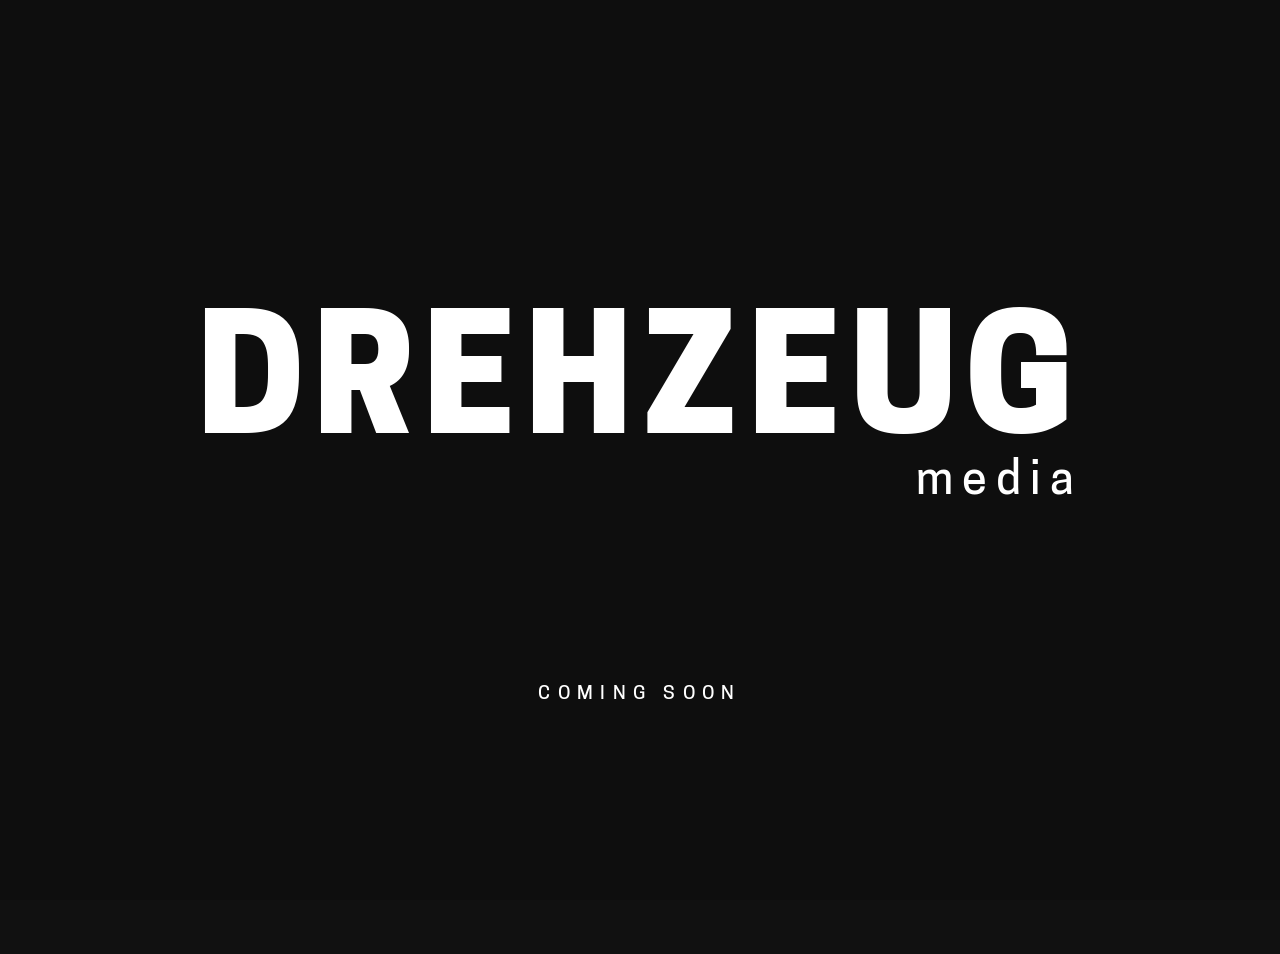
<file: index.html>
<!DOCTYPE html>
<html lang="de">
<head>
  <meta charset="UTF-8" />
  <meta name="viewport" content="width=device-width, initial-scale=1.0" />
  <meta name="theme-color" content="#111111" />
  <title>drehzeug media – Coming soon</title>
  <style>
    @font-face {
      font-family: "Cooper Hewitt";
      src: url("assets/fonts/cooper-hewitt-latin-500-normal.woff2") format("woff2");
      font-style: normal;
      font-weight: 500;
      font-display: swap;
    }

    @font-face {
      font-family: "Cooper Hewitt";
      src: url("assets/fonts/cooper-hewitt-latin-800-normal.woff2") format("woff2");
      font-style: normal;
      font-weight: 800;
      font-display: swap;
    }

    * {
      box-sizing: border-box;
    }

    html,
    body {
      width: 100%;
      min-height: 100%;
      margin: 0;
    }

    body {
      position: relative;
      display: grid;
      min-height: 100vh;
      min-height: 100svh;
      place-items: center;
      overflow: hidden;
      background: #111;
      color: #fff;
      font-family: "Cooper Hewitt", Arial, sans-serif;
    }

    .background-video,
    .background-overlay {
      position: absolute;
      inset: 0;
      width: 100%;
      height: 100%;
    }

    .background-video {
      object-fit: cover;
      filter: grayscale(1) blur(clamp(24px, 6vw, 80px)) contrast(1.05);
      transform: scale(1.12);
    }

    .background-overlay {
      background: rgba(0, 0, 0, 0.18);
    }

    .coming-soon {
      position: relative;
      z-index: 1;
      width: min(100% - 32px, 1400px);
      text-align: center;
    }

    .logo {
      display: inline-flex;
      max-width: 100%;
      flex-direction: column;
      align-items: stretch;
      font-size: clamp(2.4rem, 12.5vw, 12rem);
      font-weight: 800;
      line-height: 0.9;
      letter-spacing: 0.055em;
      white-space: nowrap;
    }

    .logo-media {
      align-self: flex-end;
      margin-top: 0.18em;
      font-size: 0.28em;
      font-weight: 500;
      line-height: 1;
      letter-spacing: 0.2em;
    }

    .coming-soon-label {
      margin: clamp(2.5rem, 8vh, 5rem) 0 0;
      font-size: clamp(0.9rem, 1.8vw, 1.2rem);
      font-weight: 500;
      letter-spacing: 0.38em;
    }

    @media (max-width: 360px) {
      .logo {
        font-size: clamp(2rem, 11vw, 2.4rem);
      }

      .coming-soon-label {
        letter-spacing: 0.25em;
      }
    }
  </style>
</head>
<body>
  <video class="background-video" autoplay muted loop playsinline preload="metadata" aria-hidden="true">
    <source src="assets/ressource/psycho-stream.mp4" type="video/mp4" />
  </video>
  <div class="background-overlay" aria-hidden="true"></div>
  <main class="coming-soon">
    <h1 class="logo">
      <span>DREHZEUG</span>
      <span class="logo-media">media</span>
    </h1>
    <p class="coming-soon-label">COMING SOON</p>
  </main>
</body>
</html>
</file>
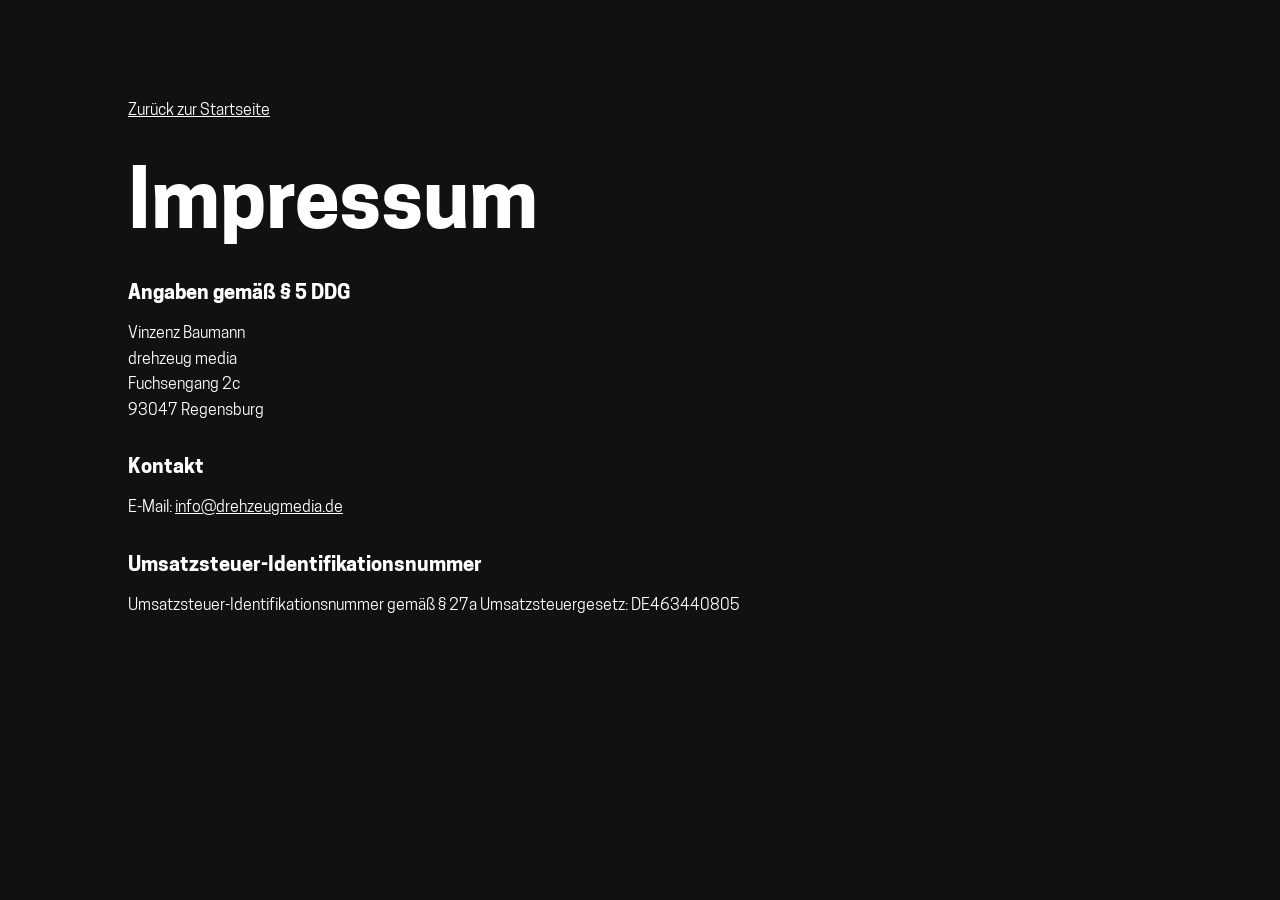
<file: impressum.html>
<!DOCTYPE html>
<html lang="de">
<head>
  <meta charset="UTF-8" />
  <meta name="viewport" content="width=device-width, initial-scale=1.0" />
  <meta name="robots" content="index, follow" />
  <title>Impressum – drehzeug media</title>
  <link rel="stylesheet" href="assets/css/style.css?v=z-reels-v35" />
</head>
<body>
  <main class="legal-page">
    <a class="legal-page__home" href="index.html">Zurück zur Startseite</a>
    <h1>Impressum</h1>

    <h2>Angaben gemäß § 5 DDG</h2>
    <p>
      Vinzenz Baumann<br />
      drehzeug media<br />
      Fuchsengang 2c<br />
      93047 Regensburg
    </p>

    <h2>Kontakt</h2>
    <p>
      E-Mail:
      <a href="mailto:info@drehzeugmedia.de">info@drehzeugmedia.de</a>
    </p>

    <h2>Umsatzsteuer-Identifikationsnummer</h2>
    <p>Umsatzsteuer-Identifikationsnummer gemäß § 27a Umsatzsteuergesetz: DE463440805</p>
  </main>
</body>
</html>
</file>
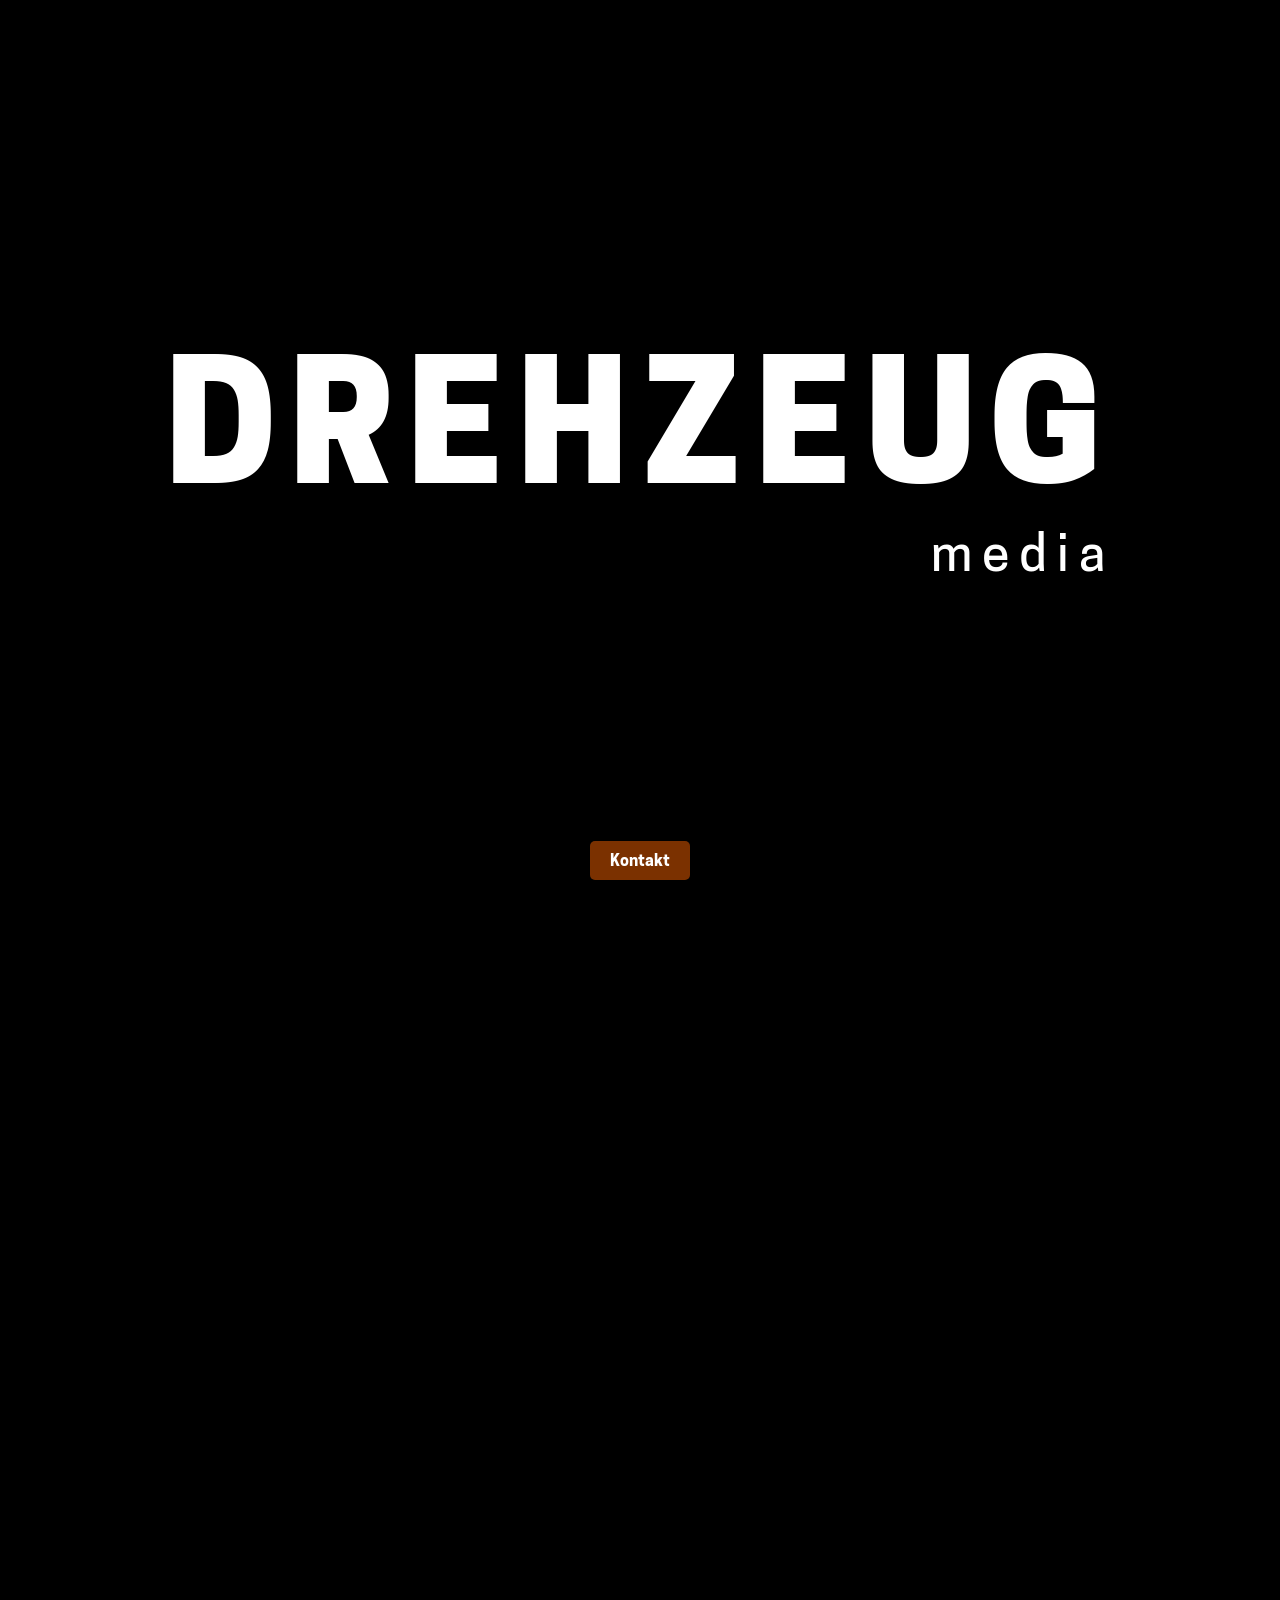
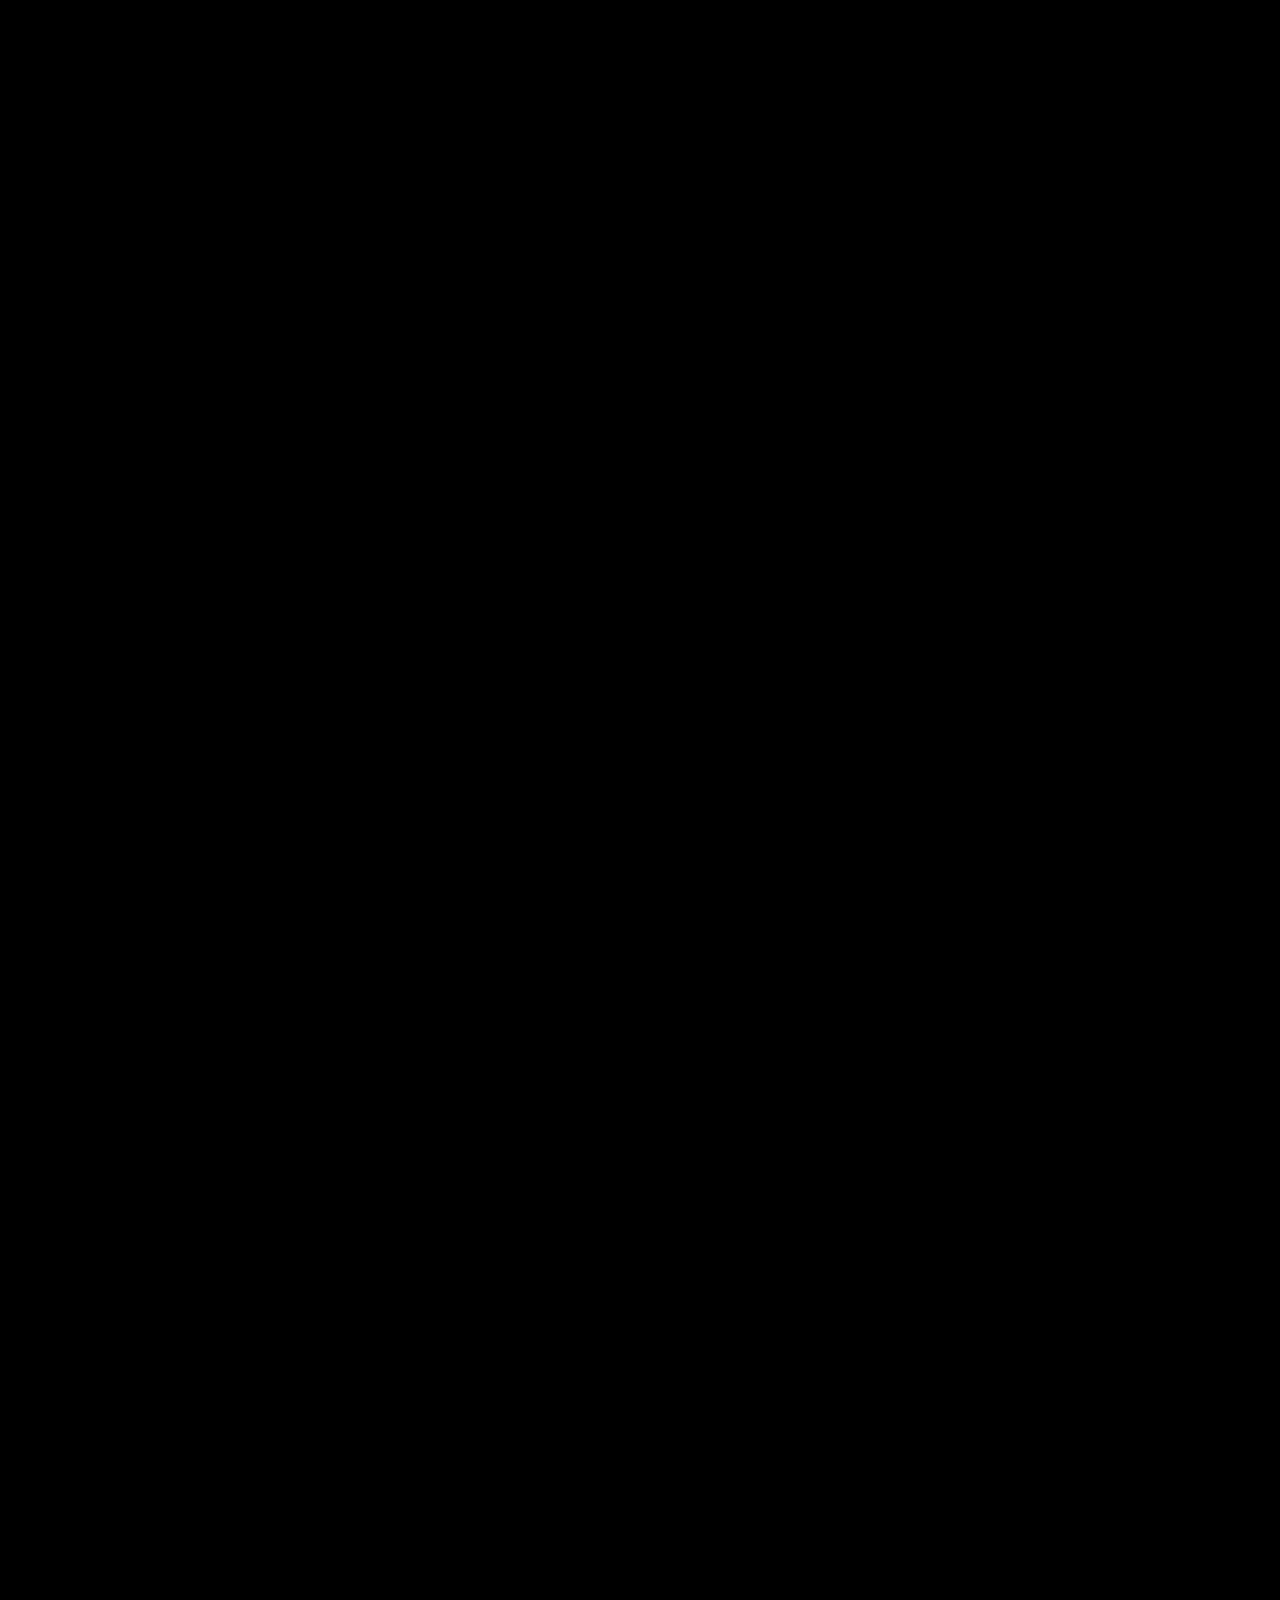
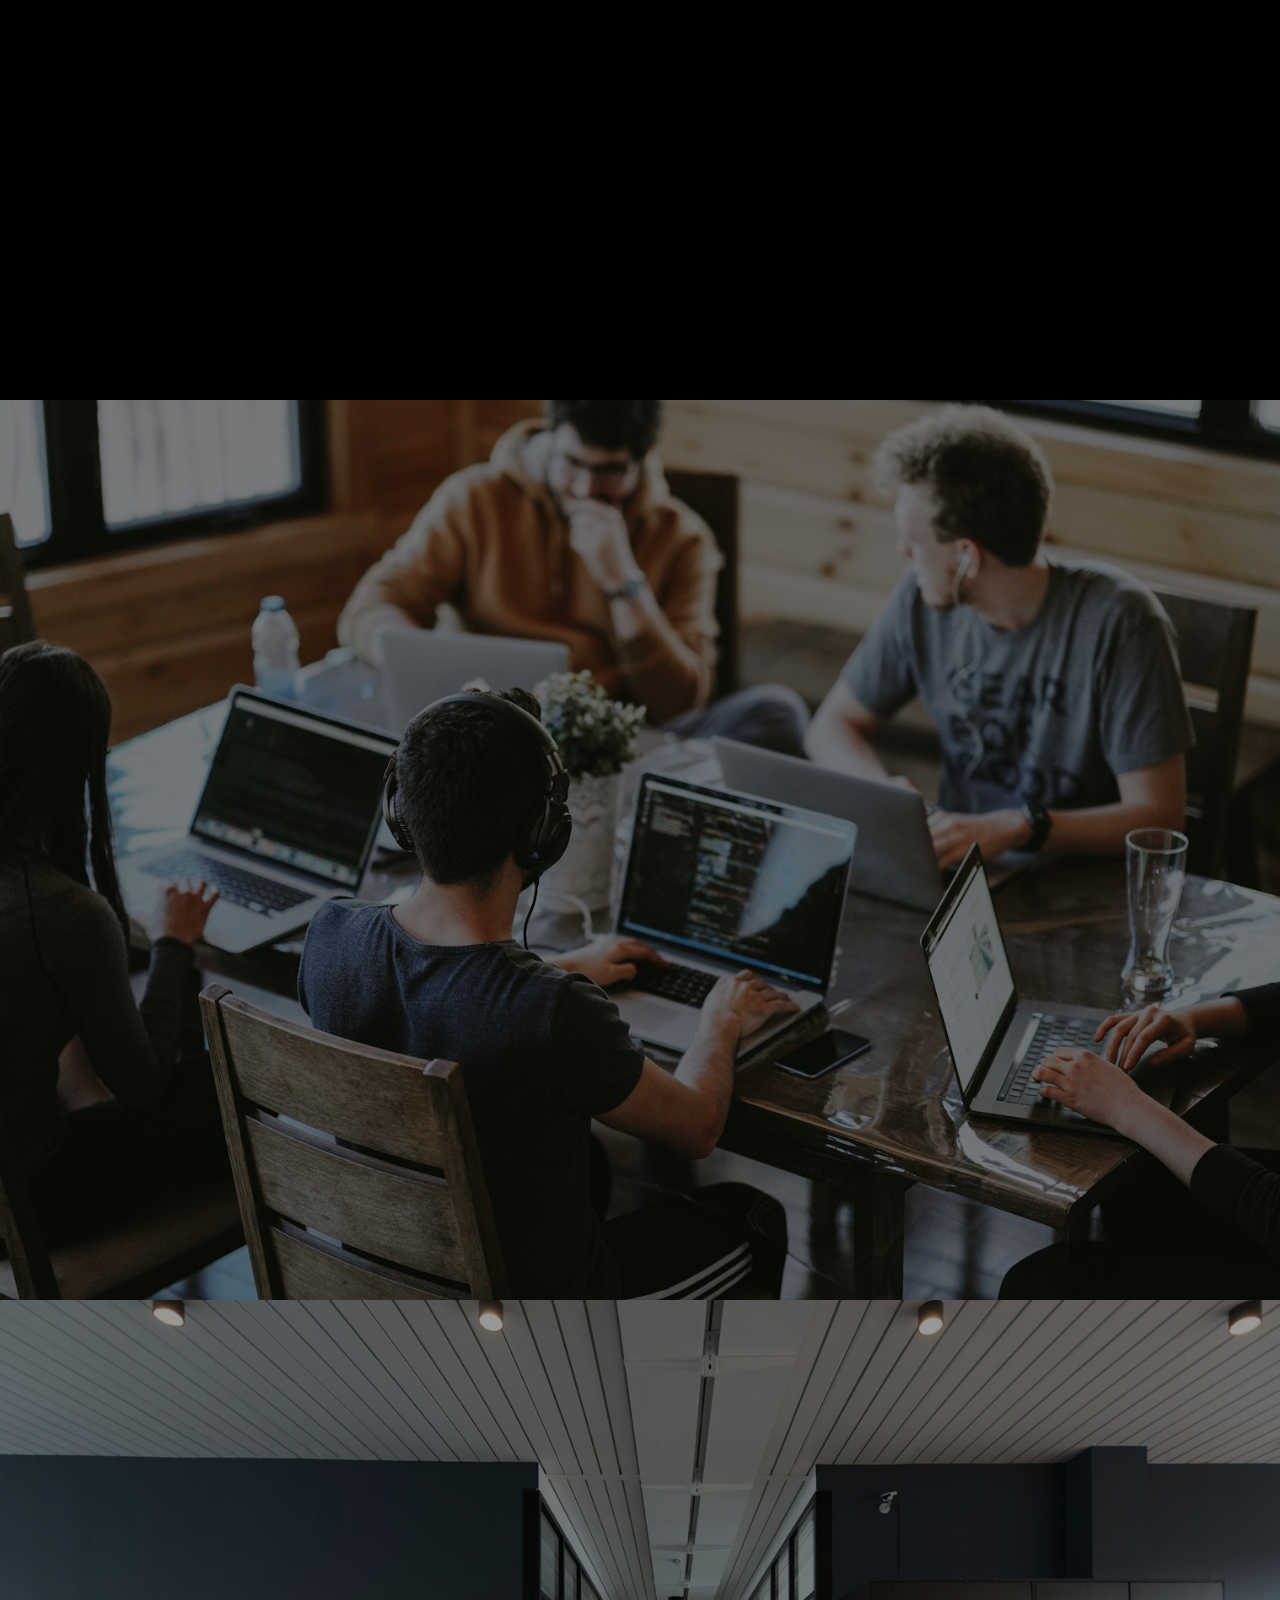
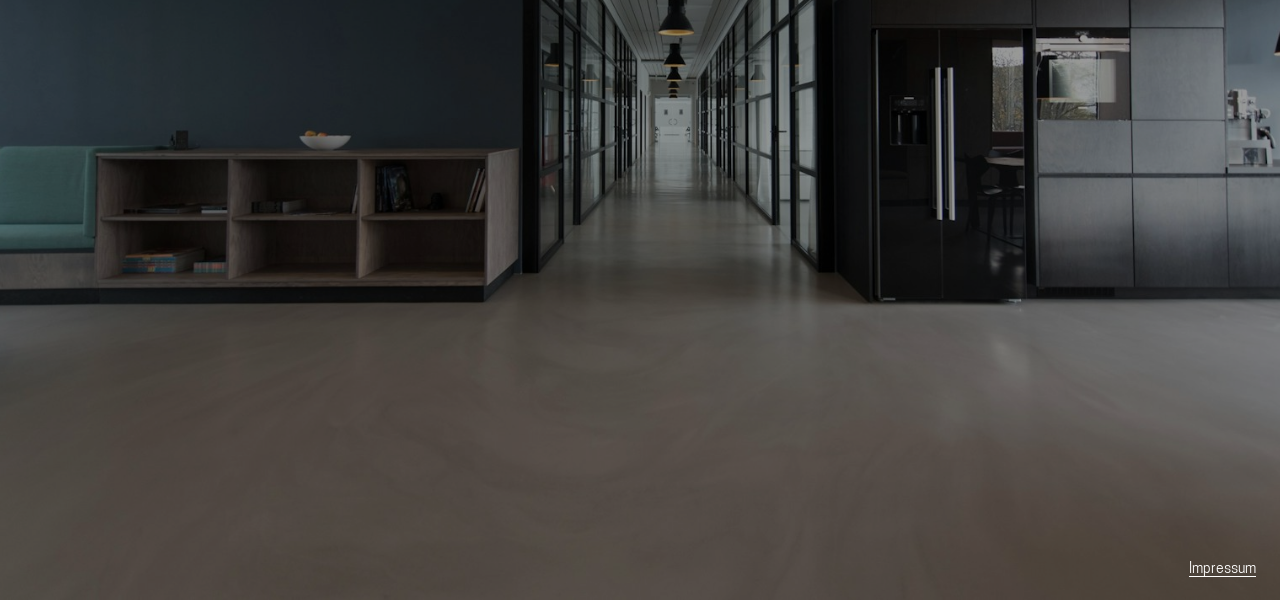
<file: portfolio.html>
<!DOCTYPE html>
<html lang="de" class="is-loading">
<head>
  <meta charset="UTF-8" />
  <meta name="viewport" content="width=device-width, initial-scale=1.0" />
  <title>drehzeug media – Portfolio</title>
  <link rel="stylesheet" href="assets/css/style.css?v=z-reels-v37" />
</head>
<body class="is-loading">
  <div class="page-loader" role="status" aria-label="Website wird geladen">
    <img class="page-loader__spinner" src="assets/ressource/kringel.png" alt="" />
  </div>
  <canvas class="spark-canvas" aria-hidden="true"></canvas>

  <a href="#kontakt" class="contact-button">Kontakt</a>

  <a href="#" class="home-button" aria-label="Zur Startseite">
    <img src="assets/ressource/kringel.png" alt="" />
  </a>

  <section id="startseite" class="reel">
    <video class="bg-video_1" muted loop playsinline preload="none">
      <source data-src="assets/ressource/psycho-web.mp4" type="video/mp4">
    </video>
    <div class="content">
      <h2 id="title" class="hearthstone-title" aria-label="DREHZEUG media"><span class="logo-lockup"><span class="logo-word">DREH<span class="logo-z" data-char="Z">Z</span>EUG</span><span class="logo-subtitle">media</span></span></h2>
    </div>
  </section>

  <section class="reel reel--imagefilm">
    <video class="bg-video" muted loop playsinline preload="none">
      <source data-src="assets/ressource/Imagefilm.MP4" type="video/mp4">
    </video>
    <h1>Imagefilm</h1>
    <div class="line"></div>
  </section>

  <section class="reel reel--livestream">
    <video class="bg-video" muted loop playsinline preload="none">
      <source data-src="assets/ressource/livestream.mp4" type="video/mp4">
    </video>
    <h1>Livestream</h1>
    <div class="line"></div>
  </section>

  <section class="reel reel--eventfilm">
    <video class="bg-video" muted loop playsinline preload="none">
      <source data-src="assets/ressource/mintlabs-stream.mp4" type="video/mp4">
    </video>
    <h1>Eventfilm</h1>
    <div class="line"></div>
  </section>

  <section class="reel reel--partner">
    <div class="content">
      <h1>Partner</h1>
      <div class="line"></div>
    </div>
  </section>

  <section id="kontakt" class="reel reel--kontakt">
    <div class="content">
      <div class="contact-layout">
        <div class="contact-portrait-space" aria-hidden="true"></div>
        <h3 class="pop contact-details">
          <span class="contact-name">Vinzenz Baumann</span>
          <a class="contact-email" href="mailto:info@drehzeugmedia.de">info@drehzeugmedia.de</a>
        </h3>
      </div>
      <div class="line"></div>
      <a class="impressum-link" href="impressum.html">Impressum</a>
    </div>
  </section>

  <script src="assets/js/main.js?v=z-reels-v40"></script>
</body>
</html>
</file>
<file: assets/css/style.css>
@font-face {
  font-family: "Cooper Hewitt";
  src: url("../fonts/cooper-hewitt-latin-300-normal.woff2") format("woff2");
  font-style: normal;
  font-weight: 300;
  font-display: swap;
}

@font-face {
  font-family: "Cooper Hewitt";
  src: url("../fonts/cooper-hewitt-latin-400-normal.woff2") format("woff2");
  font-style: normal;
  font-weight: 400;
  font-display: swap;
}

@font-face {
  font-family: "Cooper Hewitt";
  src: url("../fonts/cooper-hewitt-latin-500-normal.woff2") format("woff2");
  font-style: normal;
  font-weight: 500;
  font-display: swap;
}

@font-face {
  font-family: "Cooper Hewitt";
  src: url("../fonts/cooper-hewitt-latin-600-normal.woff2") format("woff2");
  font-style: normal;
  font-weight: 600;
  font-display: swap;
}

@font-face {
  font-family: "Cooper Hewitt";
  src: url("../fonts/cooper-hewitt-latin-700-normal.woff2") format("woff2");
  font-style: normal;
  font-weight: 700;
  font-display: swap;
}

@font-face {
  font-family: "Cooper Hewitt";
  src: url("../fonts/cooper-hewitt-latin-800-normal.woff2") format("woff2");
  font-style: normal;
  font-weight: 800;
  font-display: swap;
}

/* Reset & Grundstil */
* {
  margin: 0;
  padding: 0;
  box-sizing: border-box;
}

body,
body * {
  -webkit-user-select: none;
  -webkit-touch-callout: none;
  user-select: none;
}

html, body {
  scroll-behavior: smooth;
  font-family: "Cooper Hewitt", sans-serif;
  color: white;
  background-color: black;
  height: 100%;
}

html {
  scroll-snap-type: y mandatory;
}

html.is-loading,
body.is-loading {
  overflow: hidden;
}

.page-loader {
  position: fixed;
  inset: 0;
  z-index: 2000;
  display: grid;
  place-items: center;
  background: #000;
  opacity: 1;
  visibility: visible;
  transition: opacity 450ms ease, visibility 450ms ease;
}

.page-loader.is-hidden {
  opacity: 0;
  visibility: hidden;
}

.page-loader.is-flashing {
  background: rgba(255, 255, 255, 0.4);
  transition: background-color 100ms linear, opacity 450ms ease, visibility 450ms ease;
}

.page-loader.is-flashing .page-loader__spinner {
  opacity: 0;
  filter: blur(18px);
  animation: none;
  transition: opacity 100ms ease, filter 100ms ease;
}

.page-loader__spinner {
  width: clamp(64px, 12vw, 110px);
  height: auto;
  animation: kringel-fade 1.4s ease-in-out infinite alternate;
}

@keyframes kringel-fade {
  from {
    opacity: 0;
    filter: blur(12px);
  }
  to {
    opacity: 0.8;
    filter: blur(0);
  }
}

/* Section / Reel */
section.reel {
  height: 100vh;
  height: 100lvh;
  width: 100vw;
  scroll-snap-align: start;
  scroll-snap-stop: always;
  display: flex;
  justify-content: center;
  align-items: center;
  background-size: cover;
  background-position: center;
  position: relative;
  overflow: hidden;
}

section.reel--partner {
  background-image: url("../ressource/template-partner.jpg");
}

section.reel--kontakt {
  background-image: url("../ressource/template-kontakt.jpg");
}

section::before {
  content: "";
  position: absolute;
  inset: 0;
  background: rgba(0, 0, 0, 0.4);
  z-index: 0; /* Hintergrund Overlay */
}

/* Content Container */
.content {
  position: relative;
  width: 100%;
  height: 100%;
}

/* Linie */
/* Linie nur als Kontur */
.line {
  position: absolute;
  top: 44%;                /* leicht höher, sichtbar über der Mitte */
  left: 50%;
  width: 0;                /* Start unsichtbar */
  border-top: 3px solid white;
  border-radius: 100px;
  transform: translateX(-50%); /* horizontal zentrieren */
  color: rgb(255, 255, 255);
  z-index: 1;
  opacity: 100%;
  transition: width 0.6s cubic-bezier(0.68, -0.55, 0.27, 0.9); /* federnd */
}

.reel.active .line {
  width: 98vw; /* volle Breite */
}


/* Hintergrundvideo */
.bg-video {
  position: absolute;
  top: 0;
  left: 0;
  width: 100%;
  height: 100%;
  object-fit: cover;
  z-index: 0; /* hinter allem */
  opacity: 90%;
}
/*Hintergrundvideo landing page*/
.bg-video_1 {
  position: absolute;
  top: 0;
  left: 0;
  width: 100%;
  height: 100%;
  object-fit: cover;
  z-index: 0;
  filter: grayscale(120%) blur(100px) contrast(1.2);
  opacity: 1;
  transform: none;
}

/* Tablets */
@media (max-width: 1024px) {
  .bg-video_1 {
    filter: grayscale(110%) blur(70px) contrast(1.05);
  }
}

/* Große Smartphones */
@media (max-width: 768px) {
  .bg-video_1 {
    filter: grayscale(100%) blur(60px) contrast(1.0);
  }
}

/* Kleine Smartphones */
@media (max-width: 480px) {
  .bg-video_1 {
    filter: grayscale(100%) blur(50px) contrast(0.95);
  }
}

/* Snap Scroll Verhalten */
.reel-container {
  height: 100%;
  scroll-snap-type: y mandatory;
  overflow-y: scroll;
}

.reel {
  height: 100vh;
  height: 100lvh;
  scroll-snap-align: start;
  position: relative;
}
/* animations*/

/* H1 Text mit „Pfützen-Effekt“ */
h1 {
  position: absolute;
  left: 50%;
  top: calc(58% - 8px / 2);
  transform: translate(-50%, -50%) scaleY(0);
  transform-origin: bottom;
  font-size: clamp(3rem, 10vw, 12rem);
  color: rgba(255, 255, 255, 0.193);                  /* Kein Fill */
  -webkit-text-stroke: 2px white;      /* Kontur in Weiß */
  z-index: 2;
  opacity: 0;
  transition: transform 0.8s cubic-bezier(0.175, 0.885, 0.32, 1.275), 
              opacity 0.8s ease-out;
}

.reel.active h1 {
  transform: translate(-50%, -50%);
  opacity: var(--reel-visibility, 1);
  transition: none;
}

.reel h1 {
  transform: translate(-50%, -50%);
  opacity: var(--reel-visibility, 0);
  transition: none;
}

.reel :is(h2, h3) {
  opacity: var(--reel-visibility, 1);
}

.reel .line {
  width: 98vw;
  transform: translateX(-50%);
  opacity: var(--reel-visibility, 0);
  transition: none;
}

@media (max-width: 768px) {
  .reel.active h1,
  .reel h1 {
    transform: translate(-50%, -50%) scaleY(var(--reel-visibility, 0));
    transform-origin: bottom;
  }

  .reel .line {
    transform: translateX(-50%) scaleX(var(--reel-visibility, 0));
    transform-origin: center;
  }

  #kontakt h1 {
    top: 48%;
  }

  #kontakt .line {
    top: 34%;
  }
}

h6 {
  position: absolute;
  left: 50%;
  top: calc(50% - 8px / 2);
  transform: translateX(-50%) scaleY(0);
  transform-origin: bottom;
  font-size: clamp(3rem, 10vw, 12rem);
  z-index: 2;
  opacity: 0;
}





/*LANDING PAGE EYECATCHER JUUUNGE*/
.hearthstone-title {
  position: absolute;
  top: 50%;
  left: 50%;
  width: 100%;
  transform: translate(-50%, -50%);
  -webkit-user-select: none;
  user-select: none;
  font-size: clamp(1.8rem, 13vw, 15rem);
  font-weight: 800;
  color: white;
  text-align: center;
  letter-spacing: 0.08em;
  text-shadow: none;
  z-index: 3;
  opacity: 1;
  transition: opacity 550ms ease;
}

.logo-subtitle {
  display: block;
  margin-top: 0.08em;
  font-size: 0.3em;
  font-weight: 500;
  letter-spacing: 0.2em;
  line-height: 1;
  text-align: right;
}

.logo-lockup {
  display: inline-flex;
  flex-direction: column;
  align-items: stretch;
}

.logo-word {
  display: block;
  white-space: nowrap;
}

.is-loading .hearthstone-title {
  opacity: 0;
}

.logo-z {
  position: relative;
  display: inline-block;
}

.logo-revealed .logo-z {
  animation: logo-z-signal 84ms ease-out both;
}

.logo-z::before,
.logo-z::after {
  position: absolute;
  inset: 0;
  content: attr(data-char);
  opacity: 0;
  pointer-events: none;
}

.logo-z::before {
  color: #ff765e;
}

.logo-z::after {
  color: #9af4ff;
}

.logo-revealed .logo-z::before {
  animation: logo-z-slice-before 84ms steps(1, end) both;
}

.logo-revealed .logo-z::after {
  animation: logo-z-slice-after 84ms steps(1, end) both;
}

@keyframes logo-z-signal {
  0%, 25%, 100% { color: white; transform: translateX(0); }
  30% { color: #111; transform: translateX(-2px) skewX(-5deg); }
  38% { color: white; transform: translateX(1px); }
  45% { color: #050505; transform: translateX(2px) skewX(4deg); }
  55%, 75% { color: white; transform: translateX(0); }
}

@keyframes logo-z-slice-before {
  0%, 29%, 72%, 100% { opacity: 0; }
  35% { opacity: 0.8; clip-path: inset(14% 0 62%); transform: translateX(4px); }
  41% { opacity: 0; }
  50% { opacity: 0.65; clip-path: inset(58% 0 20%); transform: translateX(-3px); }
  56% { opacity: 0; }
}

@keyframes logo-z-slice-after {
  0%, 35%, 75%, 100% { opacity: 0; }
  42% { opacity: 0.75; clip-path: inset(38% 0 38%); transform: translateX(-4px); }
  48% { opacity: 0; }
  54% { opacity: 0.55; clip-path: inset(76% 0 8%); transform: translateX(2px); }
  60% { opacity: 0; }
}

.spark-canvas {
  position: fixed;
  inset: 0;
  z-index: 10;
  width: 100%;
  height: 100%;
  pointer-events: none;
}

@keyframes fade-in {
  from { opacity: 0; transform: scale(0.9); filter: blur(4px); }
  to { opacity: 1; transform: scale(1.1); filter: blur(0); }
}


h3.pop {
  position: absolute;
  top: 62%;
  left: 50%;
  width: 100%;
  margin: 0;
  transform: translate(-50%, -50%);
  font-size: clamp(2rem, 3vw, 3rem);
  font-weight: 300;
  color: white;
  text-align: center;
  -webkit-text-stroke: 1px white;
  letter-spacing: 2px;
}

.contact-layout {
  position: absolute;
  top: 58%;
  left: 50%;
  display: grid;
  grid-template-columns: minmax(180px, 280px) minmax(0, 1fr);
  align-items: center;
  gap: clamp(30px, 5vw, 80px);
  width: min(88vw, 1050px);
  transform: translate(-50%, -50%);
}

.contact-portrait-space {
  aspect-ratio: 1;
  width: 100%;
}

#kontakt .contact-details {
  position: static;
  width: auto;
  transform: none;
  font-size: clamp(1.25rem, 3vw, 2.5rem);
  font-weight: 700;
  letter-spacing: 0;
  line-height: 1.35;
  -webkit-text-stroke: 0;
}

.contact-name {
  display: block;
  margin-bottom: 0.65em;
  font-size: 1.5em;
  letter-spacing: -0.035em;
}

.contact-email {
  display: inline-flex;
  align-items: center;
  gap: 0.8em;
  padding: 0.65em 0.95em;
  border: 1px solid rgba(255, 255, 255, 0.65);
  border-radius: 999px;
  background: rgba(0, 0, 0, 0.22);
  color: inherit;
  font-size: 0.62em;
  font-weight: 500;
  letter-spacing: 0.015em;
  text-decoration: none;
  transition: background-color 180ms ease, border-color 180ms ease, transform 180ms ease;
}

.contact-email:hover {
  transform: translateY(-2px);
  border-color: #ff9465;
  background: rgba(255, 148, 101, 0.15);
}

.impressum-link {
  position: absolute;
  right: 24px;
  bottom: 24px;
  z-index: 2;
  color: white;
  font-size: 0.9rem;
  text-underline-offset: 0.2em;
}

.legal-page {
  min-height: 100%;
  padding: clamp(32px, 8vw, 100px) clamp(24px, 10vw, 160px);
  color: white;
  background: #111;
}

.legal-page h1 {
  position: static;
  margin-bottom: 2rem;
  color: white;
  font-size: clamp(2.5rem, 7vw, 5rem);
  text-align: left;
  transform: none;
  -webkit-text-stroke: 0;
  opacity: 1;
}

.legal-page h2 {
  margin: 2rem 0 1rem;
  font-size: 1.25rem;
}

.legal-page p {
  margin: 0.5rem 0;
  line-height: 1.6;
}

.legal-page a {
  color: white;
}

.legal-page__home {
  display: inline-block;
  margin-bottom: 2rem;
}

@media (max-width: 768px) {
  .contact-layout {
    top: 54%;
    grid-template-columns: minmax(0, 1fr);
    gap: 1.5rem;
  }

  .contact-portrait-space {
    width: min(38vw, 180px);
    justify-self: center;
  }
}



h4.pop {
  position: absolute;
  left: 50%;          /* horizontale Positionierung */
  bottom: 35%;        /* Unterkante auf Linie */
  transform: translate(-50%, 50%) rotate(90deg) scale(0); /* start mit 90 Grad Drehung */
  font-size: clamp(1rem, 2vw, 2rem);
  font-weight: 300;
  color: #ffffff;
  z-index: 1;
  animation: h2-pop-energy 0.8s cubic-bezier(0.175, 0.885, 0.32, 1.275) forwards;
}




/*Buttons*/

.contact-button {
  position: fixed;
  bottom: 20px;
  left: 50%;                    /* horizontal zentrieren */
  transform: translateX(-50%);  /* exakt in der Mitte */
  background-color: #ff66007b;
  color: #fff;
  padding: 10px 20px;
  text-decoration: none;
  font-weight: bold;
  border-radius: 5px;
  z-index: 1000;
  opacity: 1;                   /* für Fade-In/Fade-Out */
  transition: opacity 0.5s ease, background-color 0.3s;
  pointer-events: auto;
}

.contact-button:hover {
  background-color: #c7520a;    
}

/*Home button*/

.home-button {
  position: fixed;
  top: 20px;
  right: 20px;
  z-index: 1000;
  width: 100px;
  height: 100px;
  display: flex;
  align-items: center;
  justify-content: center;
  border-radius: 50%;
  cursor: pointer;
  transition: opacity 0.35s ease, background 0.5s, backdrop-filter 0.5s;
  opacity: 0;
  transform: none;
  pointer-events: none;
  background: rgba(255, 255, 255, 0); /* neutral im Normalzustand */
}

.home-button.is-visible {
  opacity: 1;
}

.home-button::before {
  content: "";
  position: absolute;
  inset: -10%;
  z-index: 1;
  border-radius: 50%;
  background: radial-gradient(circle, rgba(255, 255, 255, 0.42), rgba(255, 255, 255, 0) 72%);
  opacity: 0;
  pointer-events: none;
}

.home-button.is-flashing::before {
  animation: home-button-flash 620ms ease-out both;
}

@keyframes home-button-flash {
  0% { opacity: 0; transform: scale(0.72); }
  28% { opacity: 0.72; }
  100% { opacity: 0; transform: scale(1.18); }
}

.home-button img {
  width: 60%;
  height: 60%;
  z-index: 2;
}

.home-button:hover {
  transform: scale(0.9) rotate(-15deg);

  /* ✨ Nur beim Hover: Blur + radialer Verlauf */
  background: radial-gradient(
    circle,
    rgba(255, 255, 255, 0.142) 0%,    /* heller Kern */
    rgba(255, 255, 255, 0.15) 40%,  /* Verlauf */
    rgba(255, 255, 255, 0,02) 70%      /* weiches Auslaufen */
  );
  backdrop-filter: blur(12px);
  -webkit-backdrop-filter: blur(12px);

  /* optional Glow nach außen */
  box-shadow: 0 0 25px rgba(255, 255, 255, 0.2);
}


/* 📱 Anpassung für Tablets und Handys */
@media (max-width: 1024px) {
  .home-button {
    top: 3vw;
    right: 3vw;
    width: 80px;
    height: 80px;
  }
}

@media (max-width: 768px) {
  .home-button {
    top: 3vw;
    right: 3vw;
    width: 80px;
    height: 80px;
  }
}

@media (max-width: 480px) {
  .contact-button {
    display: none;
  }

  .home-button {
    top: 3vw;
    right: 3vw;
    width: 80px;
    height: 80px;
  }
}

@media (prefers-reduced-motion: reduce) {
  .page-loader,
  .page-loader.is-flashing,
  .page-loader.is-flashing .page-loader__spinner,
  .hearthstone-title {
    transition-duration: 0.01ms;
  }

  .page-loader__spinner {
    animation: none;
  }

  .logo-revealed .logo-z,
  .logo-revealed .logo-z::before,
  .logo-revealed .logo-z::after {
    animation: none;
  }

  .spark-canvas {
    display: none;
  }

  .home-button.is-flashing::before {
    animation: none;
  }
}
</file>
